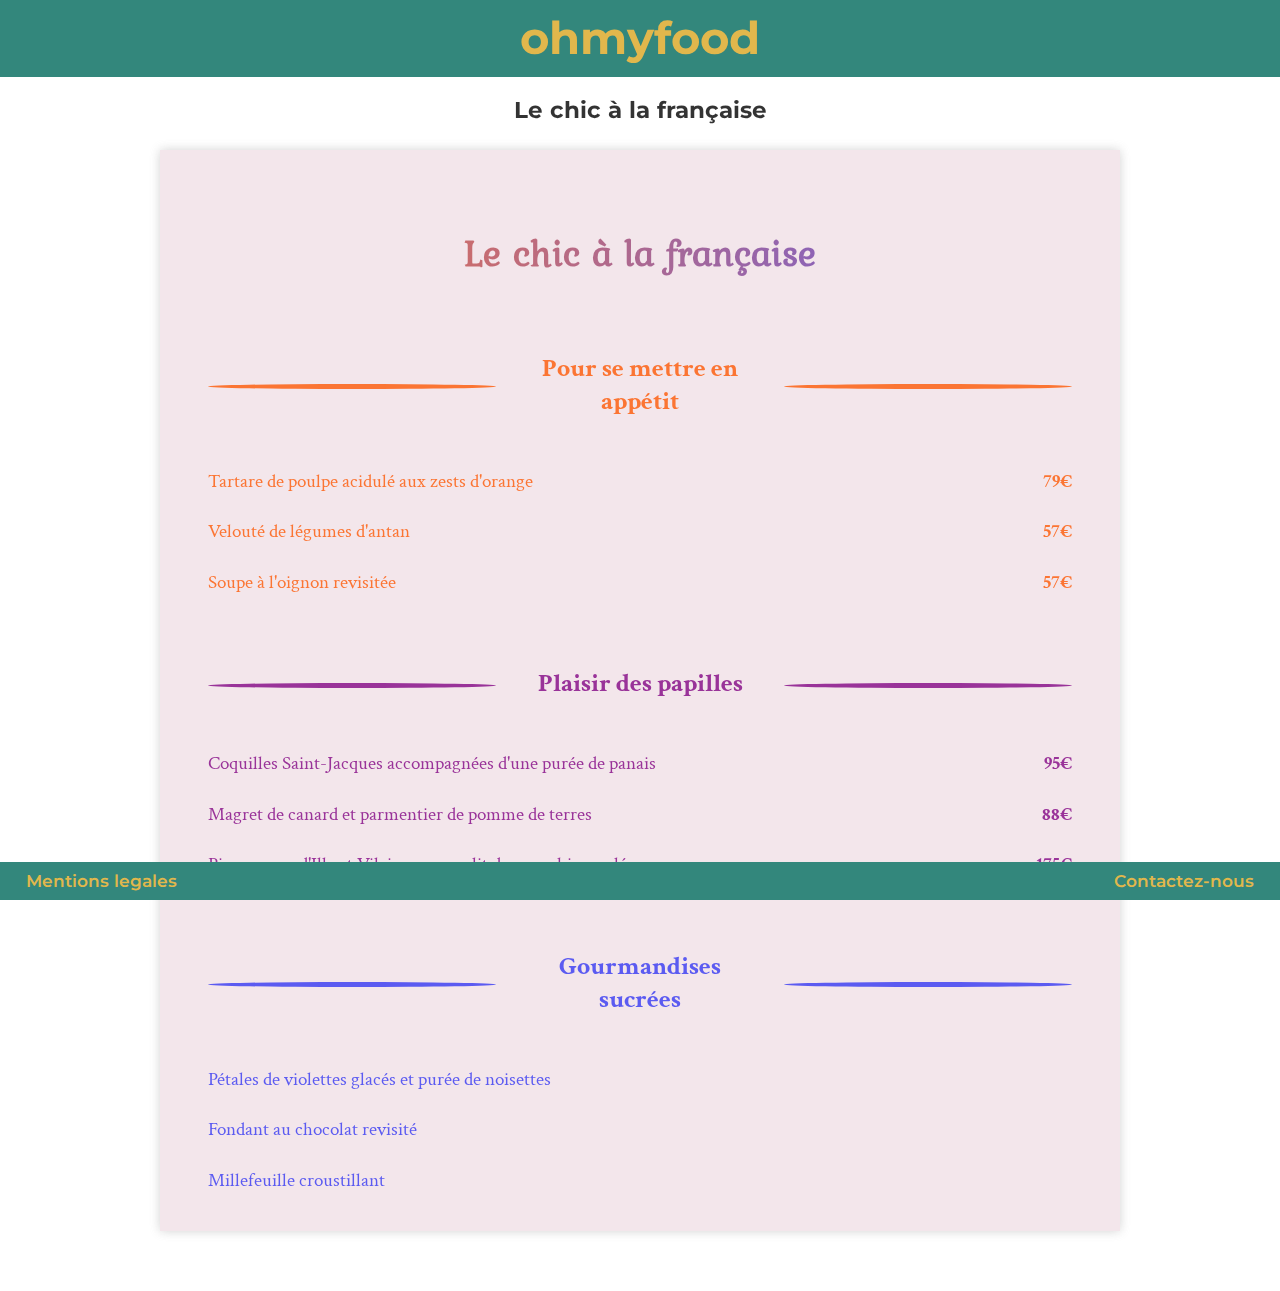
<file: menu2.html>
<!DOCTYPE html>
<html lang="fr">
    <head>
        <!--la base-->
        <meta charset="utf-8" />
        <link rel="stylesheet" href="menu2.css" />
        <title>ohmyfood</title>
        <meta name="description" content="Menu du chic à la française - Ohmyfood! est un site web de réservation de restaurants et de composition de menus
            en ligne." />
        <meta property="og:title" content="Le chic à la française - ohmyfood" />
        <meta property="og:type" content="website" />
        <meta property="og:url" content="https://anobayann.github.io/projet3OCR/" />
        <meta property="og:image" content="logo-onglet.png" />
        <meta property="og:description" content="Menu du chic à la française - Ohmyfood! est un site web de réservation de restaurants et de composition de menus
            en ligne." />
        <!-- responsive design-->
        <meta name="viewport" content="width=device-width, initial-scale=1.0">
        <link href="https://fonts.googleapis.com/css?family=Crimson+Text%7CKurale%7CMontserrat:400,700&display=swap" rel="stylesheet">
        <link rel="icon" href="logo-onglet.png" sizes="32x30">
    </head>
    <body>
        <header>
            <a href="index.html">
                <h1 class="header">ohmyfood</h1>
            </a>
        </header>
        <section>
            <h2 class="title-header">Le chic à la française</h2>
        </section>
        <section class="main-bloc">
            <header class="main-bloc__header">
                <h3>Le chic à la française</h3>
            </header>
            <section class="main-bloc__section">
                <div class="main-bloc__section__titles">
                    <h4 class="main-bloc__section__titles__underline">Pour se mettre en appétit</h4>
                </div>
                <ul class="main-bloc__section__food">
                    <li>
                        <p>Tartare de poulpe acidulé aux zests d'orange</p>
                        <p class="main-bloc__section__food__price">79€</p>
                    </li>
                    <li>
                        <p>Velouté de légumes d'antan</p>
                        <p class="main-bloc__section__food__price">57€</p>
                    </li>
                    <li>
                        <p>Soupe à l'oignon revisitée</p>
                        <p class="main-bloc__section__food__price">57€</p>
                    </li>
                </ul>
            </section>
            <section class="main-bloc__section">
                <div class="main-bloc__section__titles">
                    <h4 class="main-bloc__section__titles__underline">Plaisir des papilles</h4>
                </div>
                <ul class="main-bloc__section__food">
                    <li>
                        <p>Coquilles Saint-Jacques accompagnées d'une purée de panais</p>
                        <p class="main-bloc__section__food__price">95€</p>
                    </li>
                    <li>
                        <p>Magret de canard et parmentier de pomme de terres</p>
                        <p class="main-bloc__section__food__price">88€</p>
                    </li>
                    <li>
                        <p>Pigeonneau d'Ille et Vilaine sur son lit de gnocchis aux légumes</p>
                        <p class="main-bloc__section__food__price">175€</p>
                    </li>
                </ul>
            </section>
            <section class="main-bloc__section">
                <div class="main-bloc__section__titles">
                    <h4 class="main-bloc__section__titles__underline">Gourmandises sucrées</h4>
                </div>
                <ul class="main-bloc__section__food">
                    <li>
                        <p>Pétales de violettes glacés et purée de noisettes</p>
                    </li>
                    <li>
                        <p>Fondant au chocolat revisité</p>
                    </li>
                    <li>
                        <p>Millefeuille croustillant</p>
                    </li>
                </ul>
            </section>
        </section>
        <footer class="footer">
            <a href="mlegales.html" target="_blank">
                <h5 class="footer__wiggle">Mentions legales</h5>
            </a>
            <a href="mailto:ohmyfood@gmail.com">
                <h5 class="footer__wiggle">Contactez-nous</h5>
            </a>
        </footer>
    </body>
</html>
</file>
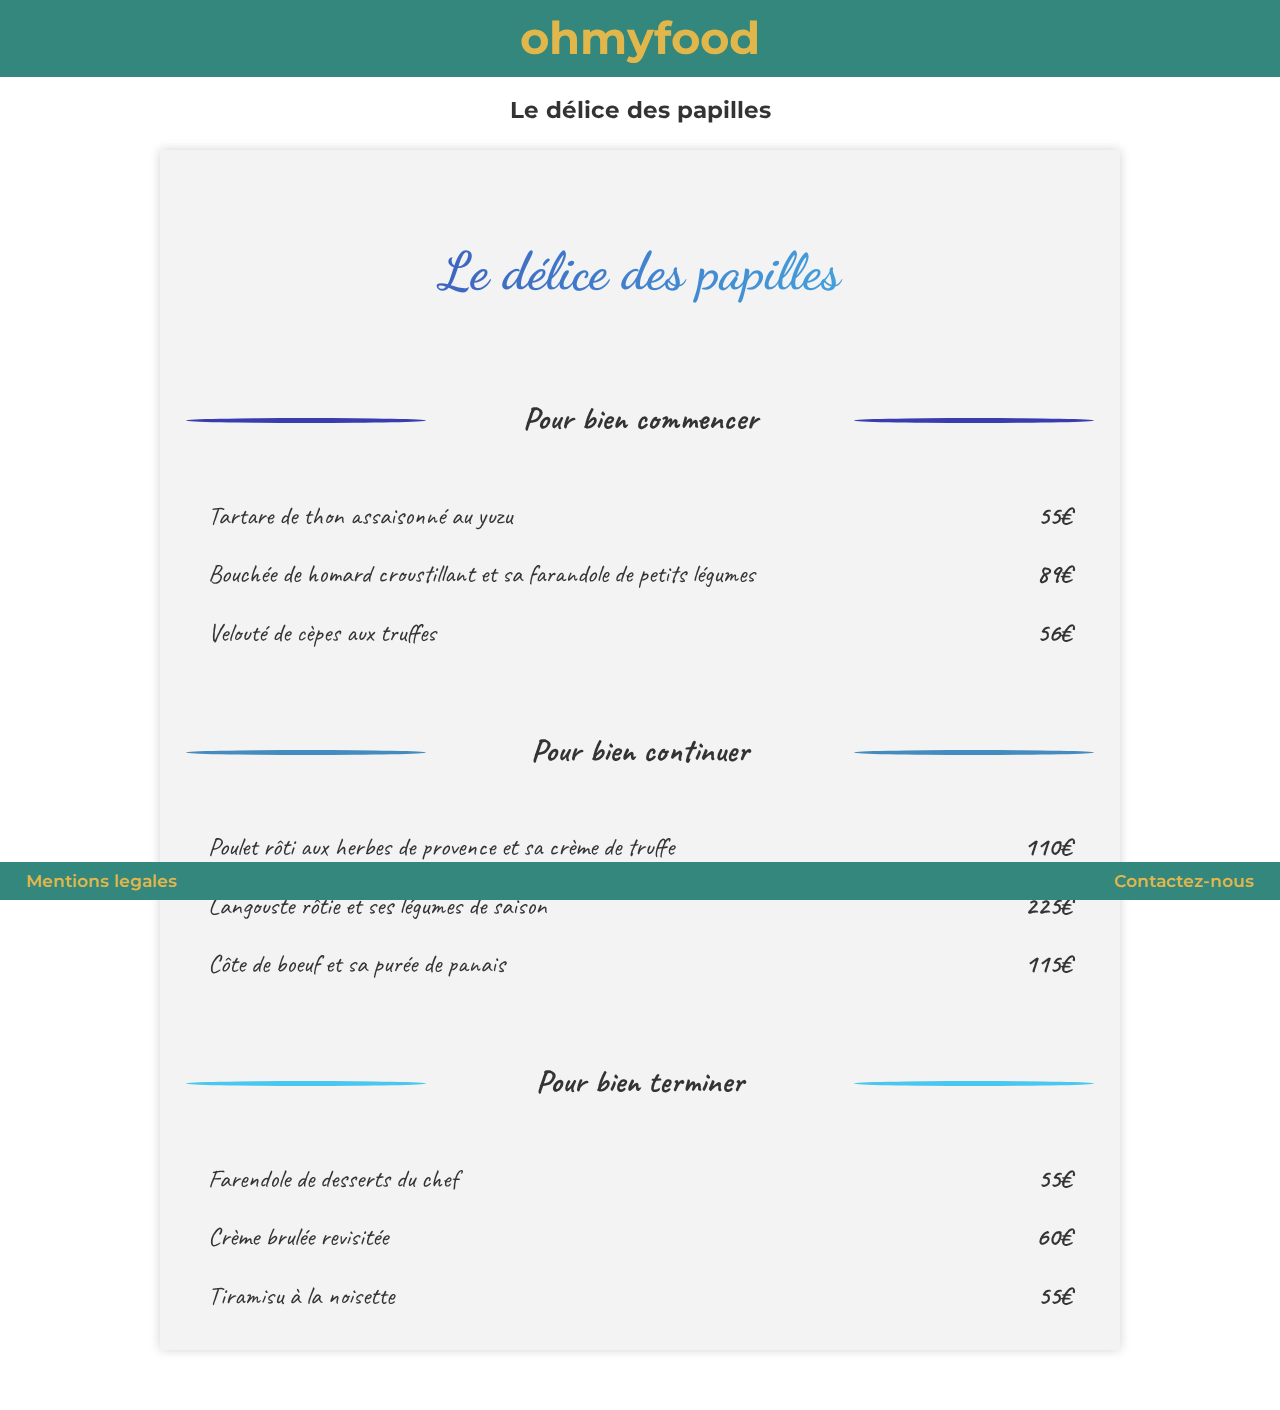
<file: menu3.html>
<!DOCTYPE html>
<html lang="fr">
    <head>
        <!--la base-->
        <meta charset="utf-8" />
        <link rel="stylesheet" href="menu3.css" />
        <title>ohmyfood</title>
        <!-- responsive design-->
        <meta name="viewport" content="width=device-width, initial-scale=1.0">
        <meta name="description" content="Menu du délice des papilles - Ohmyfood! est un site web de réservation de restaurants et de composition de menus
            en ligne." />
        <meta property="og:title" content="Le délice des papilles - ohmyfood" />
        <meta property="og:type" content="website" />
        <meta property="og:url" content="https://anobayann.github.io/projet3OCR/" />
        <meta property="og:image" content="logo-onglet.png" />
        <meta property="og:description" content="Menu du délice des papilles - Ohmyfood! est un site web de réservation de restaurants et de composition de menus
            en ligne." />
        <!-- police google font-->
        <link href="https://fonts.googleapis.com/css?family=Caveat%7CDancing+Script%7CMontserrat:500,600,700&display=swap" rel="stylesheet">
        <!-- logo onglet-->
        <link rel="icon" href="logo-onglet.png" sizes="32x30">
    </head>
    <body>
        <header >
            <a href="index.html">
                <h1 class="header">ohmyfood</h1>
            </a>
        </header>
        <section>
            <h2 class="title-header">Le délice des papilles</h2>
        </section>
        <section class="main-bloc">
            <header class="main-bloc__header">
                <h3>Le délice des papilles</h3>
            </header>
            <section class="main-bloc__section">
                <div class="main-bloc__section__titles main-bloc__section__titles--1 ">
                    <h4 class="main-bloc__section__titles__underline">Pour bien commencer</h4>
                </div>
                <ul  class="main-bloc__section__food">
                    <li>
                        <p>Tartare de thon assaisonné au yuzu</p>
                        <p class="main-bloc__section__food__price">55€</p>
                    </li>
                    <li>
                        <p>Bouchée de homard croustillant et sa farandole de petits légumes</p>
                        <p class="main-bloc__section__food__price">89€</p>
                    </li>
                    <li>
                        <p>Velouté de cèpes aux truffes</p>
                        <p class="main-bloc__section__food__price">56€</p>
                    </li>
                </ul>
            </section>
            <section class="main-bloc__section">
                <div class="main-bloc__section__titles main-bloc__section__titles--2">
                    <h4 class="main-bloc__section__titles__underline">Pour bien continuer</h4>
                </div>
                <ul  class="main-bloc__section__food">
                    <li>
                        <p>Poulet rôti aux herbes de provence et sa crème de truffe</p>
                        <p class="main-bloc__section__food__price">110€</p>
                    </li>
                    <li>
                        <p>Langouste rôtie et ses légumes de saison</p>
                        <p class="main-bloc__section__food__price">225€</p>
                    </li>
                    <li>
                        <p>Côte de boeuf et sa purée de panais</p>
                        <p class="main-bloc__section__food__price">115€</p>
                    </li>
                </ul>
            </section>
            <section class="main-bloc__section">
                <div class="main-bloc__section__titles main-bloc__section__titles--3">
                    <h4 class="main-bloc__section__titles__underline">Pour bien terminer</h4>
                </div>
                <ul  class="main-bloc__section__food">
                    <li>
                        <p>Farendole de desserts du chef</p>
                        <p class="main-bloc__section__food__price">55€</p>
                    </li>
                    <li>
                        <p>Crème brulée revisitée</p>
                        <p class="main-bloc__section__food__price">60€</p>
                    </li>
                    <li>
                        <p>Tiramisu à la noisette</p>
                        <p class="main-bloc__section__food__price">55€</p>
                    </li>
                </ul>
            </section>
        </section>
        <footer class="footer">
            <a href="mlegales.html" target="_blank">
                <h5 class="footer__wiggle">Mentions legales</h5>
            </a>
            <a href="mailto:ohmyfood@gmail.com">
                <h5 class="footer__wiggle">Contactez-nous</h5>
            </a>
        </footer>
    </body>
</html>
</file>
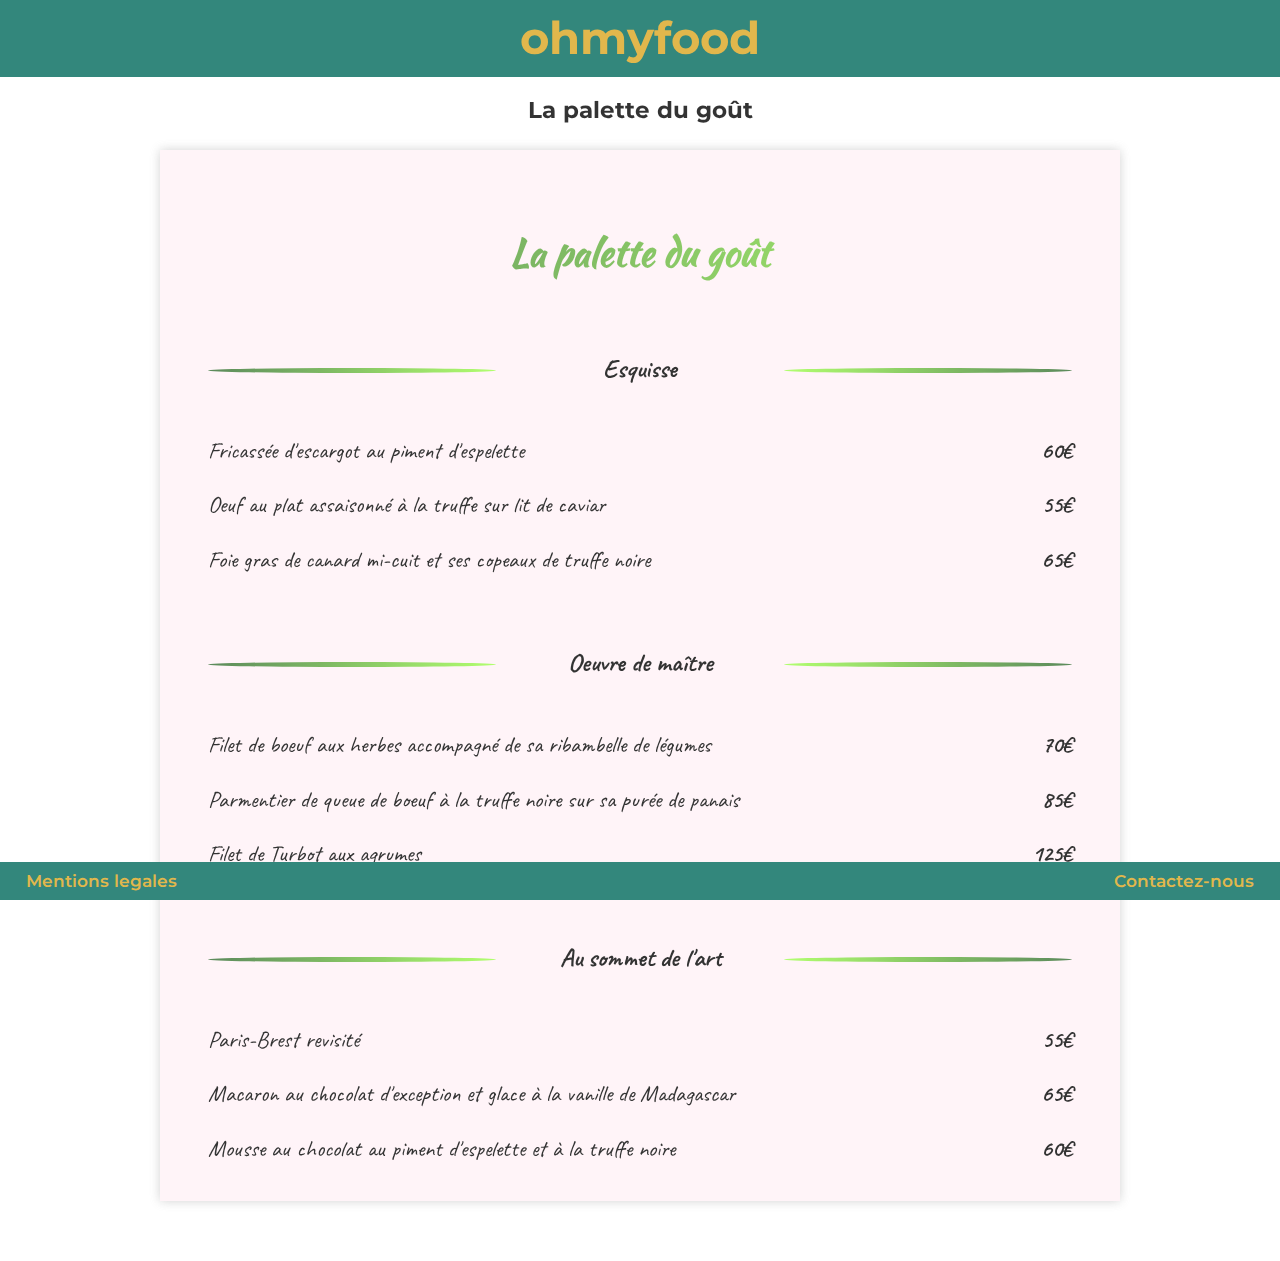
<file: menu4.html>
<!DOCTYPE html>
<html lang="fr">
    <head>
        <!--la base-->
        <meta charset="utf-8" />
        <link rel="stylesheet" href="menu4.css" />
        <title>ohmyfood</title>
        <!-- responsive design-->
        <meta name="viewport" content="width=device-width, initial-scale=1.0">
        <meta name="description" content="Menu de la palette du goût - Ohmyfood! est un site web de réservation de restaurants et de composition de menus
            en ligne." />
        <meta property="og:title" content="La palette du goût - ohmyfood" />
        <meta property="og:type" content="website" />
        <meta property="og:url" content="https://anobayann.github.io/projet3OCR/" />
        <meta property="og:image" content="logo-onglet.png" />
        <meta property="og:description" content="Menu de la palette du goût - Ohmyfood! est un site web de réservation de restaurants et de composition de menus
            en ligne." />
        <!-- police google font-->
        <link href="https://fonts.googleapis.com/css?family=Caveat%7CKaushan+Script%7CMontserrat:500,600,700&display=swap" rel="stylesheet">
        <!-- icon onglet-->
        <link rel="icon" href="logo-onglet.png" sizes="32x30">
    </head>
    <body>
        <header>
            <a href="index.html">
                <h1 class="header">ohmyfood</h1>
            </a>
        </header>
        <section>
            <h2 class="title-header">La palette du goût</h2>
        </section>
        <section class="main-bloc">
            <header class="main-bloc__header">
                <h3>La palette du goût</h3>
            </header>
            <section class="main-bloc__section">
                <div class="main-bloc__section__titles">
                    <h4 class="main-bloc__section__titles__underline">Esquisse</h4>
                </div>
                <ul class="main-bloc__section__food">
                    <li>
                        <p>Fricassée d'escargot au piment d'espelette</p>
                        <p class="main-bloc__section__food__price">60€</p>
                    </li>
                    <li>
                        <p>Oeuf au plat assaisonné à la truffe sur lit de caviar</p>
                        <p class="main-bloc__section__food__price">55€</p>
                    </li>
                    <li>
                        <p>Foie gras de canard mi-cuit et ses copeaux de truffe noire</p>
                        <p class="main-bloc__section__food__price">65€</p>
                    </li>
                </ul>
            </section>
            <section class="main-bloc__section">
                <div class="main-bloc__section__titles">
                    <h4 class="main-bloc__section__titles__underline">Oeuvre de maître</h4>
                </div>
                <ul class="main-bloc__section__food">
                    <li>
                        <p>Filet de boeuf aux herbes accompagné de sa ribambelle de légumes</p>
                        <p class="main-bloc__section__food__price">70€</p>
                    </li>
                    <li>
                        <p>Parmentier de queue de boeuf à la truffe noire sur sa purée de panais</p>
                        <p class="main-bloc__section__food__price">85€</p>
                    </li>
                    <li>
                        <p>Filet de Turbot aux agrumes</p>
                        <p class="main-bloc__section__food__price">125€</p>
                    </li>
                </ul>
            </section>
            <section class="main-bloc__section">
                <div class="main-bloc__section__titles">
                    <h4 class="main-bloc__section__titles__underline">Au sommet de l'art</h4>
                </div>
                <ul class="main-bloc__section__food">
                    <li>
                        <p>Paris-Brest revisité</p>
                        <p class="main-bloc__section__food__price">55€</p>
                    </li>
                    <li>
                        <p>Macaron au chocolat d'exception et glace à la vanille de Madagascar</p>
                        <p class="main-bloc__section__food__price">65€</p>
                    </li>
                    <li>
                        <p>Mousse au chocolat au piment d'espelette et à la truffe noire</p>
                        <p class="main-bloc__section__food__price">60€</p>
                    </li>
                </ul>
            </section>
        </section>
        <footer class="footer">
            <a href="mlegales.html" target="_blank">
                <h5 class="footer__wiggle">Mentions legales</h5>
            </a>
            <a href="mailto:ohmyfood@gmail.com">
                <h5 class="footer__wiggle">Contactez-nous</h5>
            </a>
        </footer>
    </body>
</html>
</file>
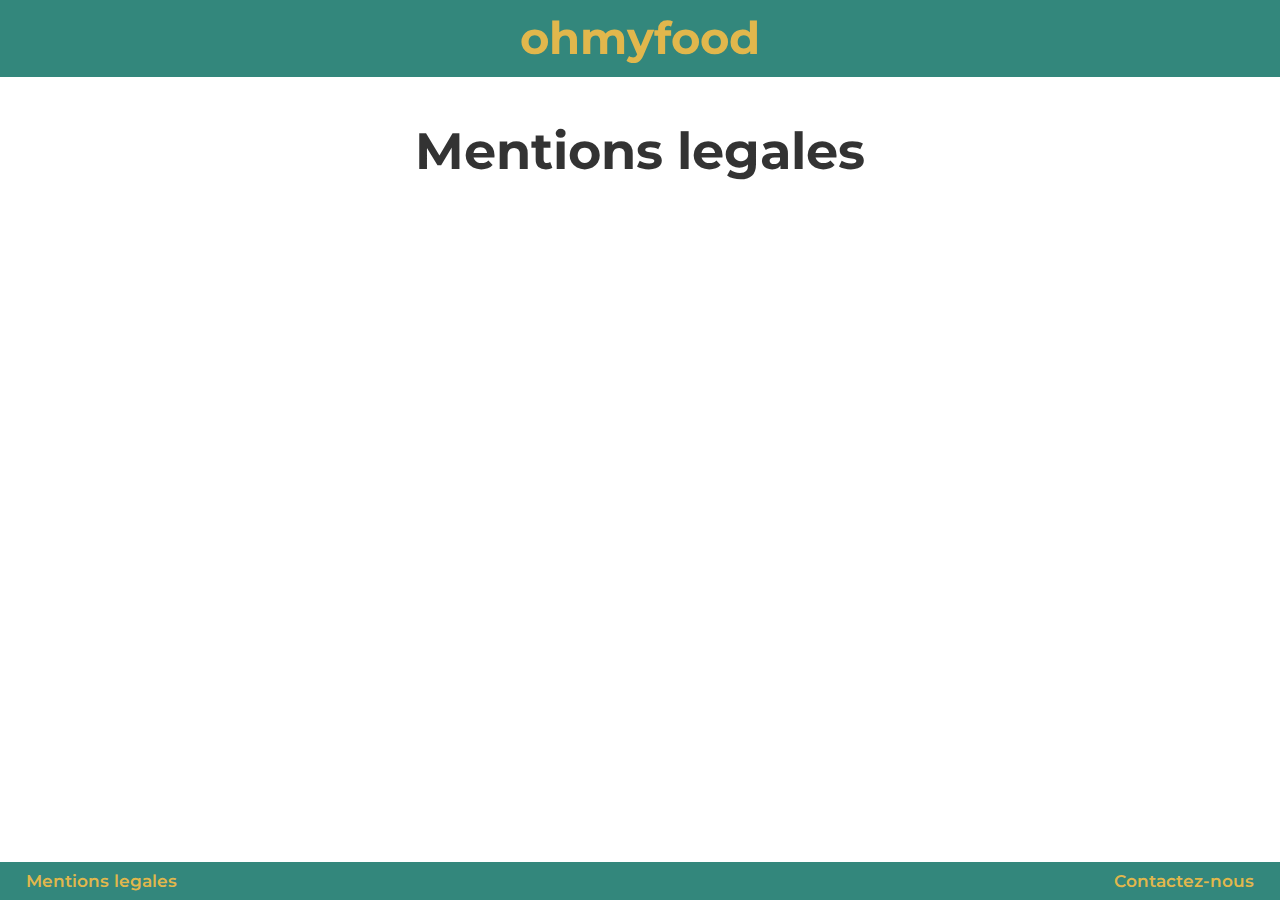
<file: mlegales.html>
<!DOCTYPE html>
<html lang="fr">
    <head>
        <!--la base-->
        <meta charset="utf-8" />
        <link rel="stylesheet" href="mlegales.css" />
        <title>mentions legales</title>
        <!-- responsive design-->
        <meta name="viewport" content="width=device-width, initial-scale=1.0">
        <meta name="description" content="Mentions legales - Ohmyfood! est un site web de réservation de restaurants et de composition de menus
            en ligne." />
        <!-- polices-->
        <link href="https://fonts.googleapis.com/css?family=Montserrat:500,600,700&display=swap" rel="stylesheet">
        <link rel="icon" href="logo-onglet.png" sizes="32x30">
    </head>
    <body>
        <header>
            <a href="index.html">
                <h2 class="header">ohmyfood</h2>
            </a>
        </header>
        <section>
            <h2 class="bigtitle">Mentions legales</h2>
        </section>
        <footer class="footer">
            <a href="mentions.html">
                <h5 class="footer__wiggle">Mentions legales</h5>
            </a>
            <a href="contactez.html">
                <h5 class="footer_wiggle">Contactez-nous</h5>
            </a>
        </footer>
    </body>
</html>
</file>
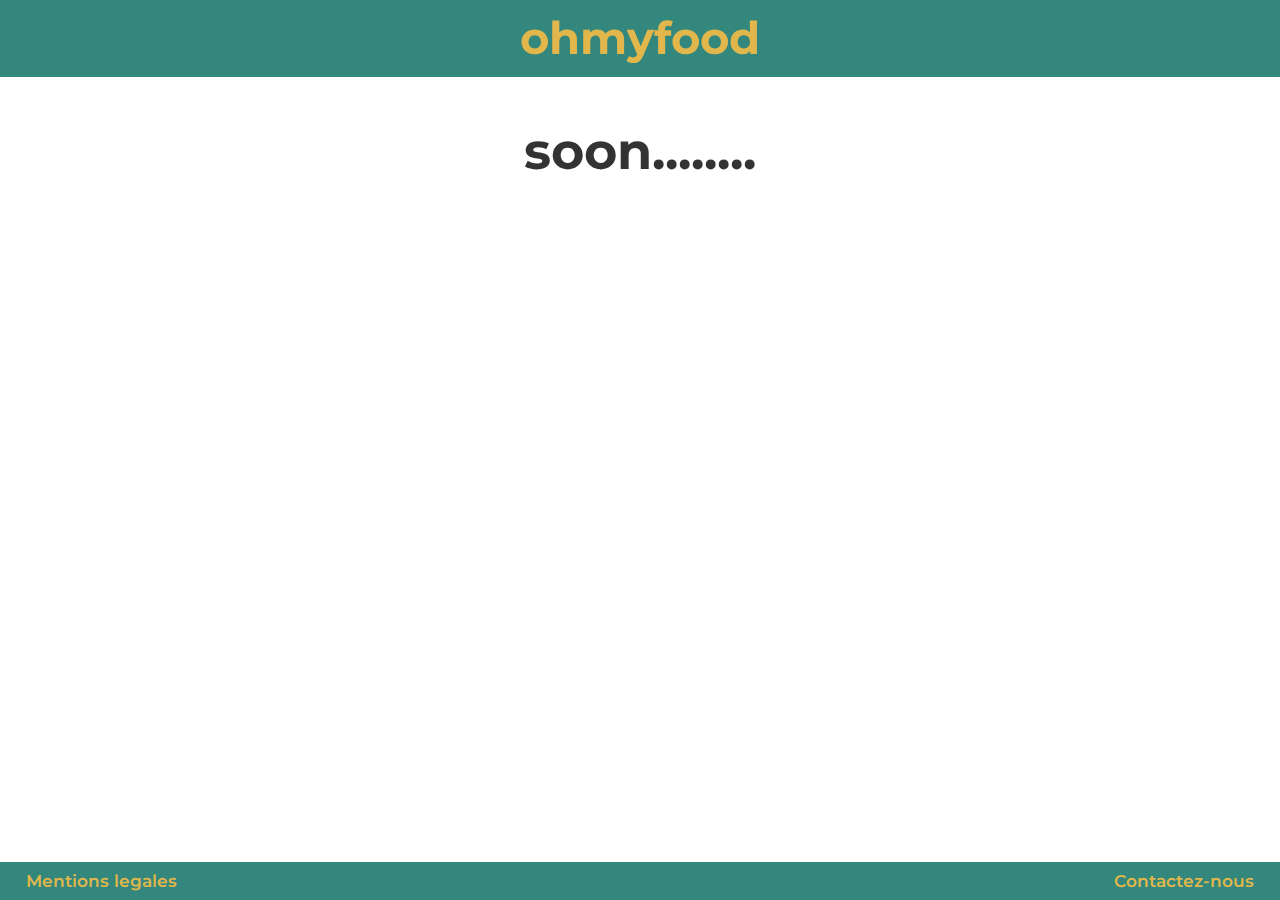
<file: next.html>
<!DOCTYPE html>
<html lang="fr">
    <head>
        <!--la base-->
        <meta charset="utf-8" />
        <link rel="stylesheet" href="mlegales.css" />
        <title>mentions legales</title>
        <!-- responsive design-->
        <meta name="viewport" content="width=device-width, initial-scale=1.0">
        <meta name="description" content="Prochainement - Ohmyfood! est un site web de réservation de restaurants et de composition de menus
            en ligne." />
        <!-- polices-->
        <link href="https://fonts.googleapis.com/css?family=Montserrat:500,600,700&display=swap" rel="stylesheet">
        <link rel="icon" href="logo-onglet.png" sizes="32x30">
    </head>
    <body>
        <header>
            <a href="index.html">
                <h1 class="header">ohmyfood</h1>
            </a>
        </header>
        <section>
            <h2 class="bigtitle">soon........</h2>
        </section>
        <footer class="footer">
            <a href="mentions.html">
                <h5 class="footer__wiggle">Mentions legales</h5>
            </a>
            <a href="contactez.html">
                <h5 class="footer_wiggle">Contactez-nous</h5>
            </a>
        </footer>
    </body>
</html>
</file>
<file: menu2.css>
html
{
    font-size: 62.5%;
}
body
{
    
    margin: auto;
    font-family: 'Montserrat', sans-serif;
    opacity: 0.8;
    
}
a
{
    text-decoration: none;
}


/*header*/
.header
{
    display: flex;
    background: #00695C;
    color: goldenrod;
    margin-top: 0px;
    font-size: 3.5rem;
    align-items: center;
    height: 6rem;
    justify-content: center;
    margin-bottom: 0px; 
    font-weight: 700;
}

.title-header
{
    text-align: center;
    margin-bottom: 0.5rem;
    font-size: 1.8rem;
}
/* bolc principal*/

.main-bloc 
{
    
    
    width: 90%;
    margin-top: 2rem;
    margin-bottom: 60px;
    margin-left: auto;
    margin-right: auto;  
    background-color: #f1e0e6;
    font-family: 'crimson text', sans-serif;
    box-shadow: 0px 0px 10px #c7c7c7;
    
}
.main-bloc *
{
    display: flex;
    flex-direction: column;
    justify-content: center;
    
    
}
.main-bloc__header
{
    align-items: center;
    font-size: 2.5rem;
    font-weight: 100;
    padding-top: 3rem;
    margin-bottom: 0;
    font-family: 'kurale', sans-serif;
    background: linear-gradient(to right,#fb5300    
    ,#3333ee);
    -webkit-background-clip: text;
    -webkit-text-fill-color: transparent;
    
    
}


.main-bloc__section
{
    position: relative;
    align-items: center;
    
}
.main-bloc__section:nth-of-type(1)
{
    color: #fb5300;
}
.main-bloc__section:nth-of-type(2)
{
    color: purple;
}
.main-bloc__section:nth-of-type(3)
{
    color: #3333ee;
}
.main-bloc__section__titles
{
    font-size: 2rem;
    margin-bottom: 0;
    max-width: 25%;
    text-align: center;
    
    

}
.main-bloc__section__titles::before
{
    content: "";
    background-color: currentColor;
    width: 25%;
    height: 0.4rem;
    display: flex;
    position: absolute;
    left: 2rem;
    border-radius: 80%;
    
}
.main-bloc__section__titles::after
{
    content: "";
    background-color: currentColor;
    width: 25%;
    height: 0.4rem;
    display: flex;
    position: absolute;
    right: 2rem;
    border-radius: 80%;
    
}

.main-bloc__section__food
{
    width: 90%;
    padding-left: 0;
    
    
    
}
.main-bloc__section__food li
{

    margin-bottom: 2rem;
    
    
    
    
}
.main-bloc__section__food p
{
    font-size: 1.5rem;
    margin-top: 0;
    margin-bottom: 0;
    text-align: center;
    
}
.main-bloc__section__food__price
{
    font-weight: bold;
}
.main-bloc__footer
{
    
    flex-direction: row;
    align-items: center;
    
}
.main-bloc__footer h3
{
    display: flex;
    justify-content: center;
    font-family: 'devonshire', cursive;
    font-size: 2.5rem;
    font-weight: 100;
    margin-left: 1rem;
}






/*footer*/

.footer
{
    display: flex;
    height: 3rem;
    background: #00695C;
    color: goldenrod;
    justify-content: space-between;
    align-items: center;
    position: fixed;
    bottom: 0px;
    width: 100%;
    
    
    
}
.footer__wiggle
{
    color: goldenrod;
    margin: 0rem 2rem;
    font-size: 1.3rem;
    font-weight: 600;
 
}
/*animation*/

.main-bloc__section__titles__underline::after
{
    content: "";
    border-bottom: 2px solid currentcolor;
    width: 100%;
    height: 2px;
    
    transform-origin: 0% 100%;
    transform: scaleX(0);
    transition: transform 1s;
    
}
.main-bloc__section__titles__underline:hover::after
{
    transform: scaleX(1);
    
}

@media (min-width: 768px)
{
   
    html
    {
        font-size: 80%;
    }
     .main-bloc
    {
        width: 75%;
    }
    .main-bloc__section__titles::before
    {
        left: 5%;
        width: 30%;
    }
    .main-bloc__section__titles::after
    {
        right: 5%;
        width: 30%;
        
    }
     .main-bloc__section__food li
    {
        flex-direction: row;
        justify-content: space-between;
        
    }
    
    
}
</file>
<file: menu3.css>
html
{
    font-size: 62.5%;
}
body
{
    
    margin: auto;
    font-family: 'Montserrat', sans-serif;
    opacity: 0.8;
    
}
a
{
    text-decoration: none;
}
/*header*/
.header
{
    display: flex;
    background: #00695C;
    color: goldenrod;
    margin-top: 0px;
    font-size: 3.5rem;
    align-items: center;
    height: 6rem;
    justify-content: center;
    margin-bottom: 0px; 
    font-weight: 700;
}

.title-header
{
    text-align: center;
    margin-bottom: 0.5rem;
    font-size: 1.8rem;
}
/* bolc principal*/

.main-bloc 
{
    
    
    width: 90%;
    margin-top: 2rem;
    margin-bottom: 60px;
    margin-left: auto;
    margin-right: auto;  
    background-color: #f0f0f0;
    font-family: 'caveat', sans-serif;
    box-shadow: 0px 0px 10px #c7c7c7;
    
}
.main-bloc *
{
    display: flex;
    flex-direction: column;
    justify-content: center;
    
    
}
.main-bloc__header
{
    align-items: center;
    font-size: 3.5rem;
    font-weight: 100;
    padding-top: 3rem;
    margin-bottom: 0;
    font-family: 'dancing script', sans-serif;
    
    background: linear-gradient(to right,#070c9a,#1cbaea);
    -webkit-background-clip: text;
    -webkit-text-fill-color: transparent;
    
    
}


.main-bloc__section
{
    position: relative;
    align-items: center;
    font-family: 'Caveat';
    
}


.main-bloc__section__titles
{
    font-size: 2.5rem;
    margin-bottom: 0;
    max-width: 25%;
    text-align: center;
    
    

}
.main-bloc__section__titles--1::before
{
    content: "";
    background-color: #070c9a;
    width: 25%;
    height: 0.4rem;
    display: flex;
    position: absolute;
    left: 2rem;
    border-radius: 80%;
    
}
.main-bloc__section__titles--1::after
{
    content: "";
    background-color: #070c9a;
    width: 25%;
    height: 0.4rem;
    display: flex;
    position: absolute;
    right: 2rem;
    border-radius: 80%;
    
}


.main-bloc__section__titles--2::before
{
    content: "";
    background-color: #166fb1;
    width: 25%;
    height: 0.4rem;
    display: flex;
    position: absolute;
    left: 2rem;
    border-radius: 80%;
    
}
.main-bloc__section__titles--2::after
{
    content: "";
    background-color: #166fb1;
    width: 25%;
    height: 0.4rem;
    display: flex;
    position: absolute;
    right: 2rem;
    border-radius: 80%;
    
}


.main-bloc__section__titles--3::before
{
    content: "";
    background-color: #1cbaea;
    width: 25%;
    height: 0.4rem;
    display: flex;
    position: absolute;
    left: 2rem;
    border-radius: 80%;
    
}
.main-bloc__section__titles--3::after
{
    content: "";
    background-color: #1cbaea;
    width: 25%;
    height: 0.4rem;
    display: flex;
    position: absolute;
    right: 2rem;
    border-radius: 80%;
    
}
.main-bloc__section__food
{
    width: 90%;
    padding-left: 0;
    
    
    
}
.main-bloc__section__food li
{

    margin-bottom: 2rem;
    
    
    
    
}
.main-bloc__section__food p
{
    font-size: 2rem;
    margin-top: 0;
    margin-bottom: 0;
    text-align: center;
    
}
.main-bloc__section__food__price
{
    font-weight: bold;
}
.main-bloc__footer
{
    
    flex-direction: row;
    align-items: center;
    
}
.main-bloc__footer h3
{
    display: flex;
    justify-content: center;
    font-family: 'devonshire', cursive;
    font-size: 2.5rem;
    font-weight: 100;
    margin-left: 1rem;
}






/*footer*/

.footer
{
    display: flex;
    height: 3rem;
    background: #00695C;
    color: goldenrod;
    justify-content: space-between;
    align-items: center;
    position: fixed;
    bottom: 0px;
    width: 100%;
    
    
    
}
.footer__wiggle
{
    color: goldenrod;
    margin: 0rem 2rem;
    font-size: 1.3rem;
    font-weight: 600;
 
}
/*animation*/

.main-bloc__section__titles__underline::after
{
    content: "";
    border-bottom: 2px solid currentcolor;
    width: 100%;
    height: 2px;
    
    transform-origin: 0% 100%;
    transform: scaleX(0);
    transition: transform 1s;
    
}
.main-bloc__section__titles__underline:hover::after
{
    transform: scaleX(1);
    
}
@media (min-width: 768px)
{
    .main-bloc__section__food li
    {
        flex-direction: row;
        justify-content: space-between;
        
    }
    html
    {
        font-size: 80%;
    }
    .main-bloc__section__titles1::before
    {
        left: 5%;
        width: 30%;
    }
    .main-bloc__section__titles1::after
    {
        right: 5%;
        width: 30%;
        
    }
     .main-bloc__section__titles2::before
    {
        left: 5%;
        width: 30%;
    }
    .main-bloc__section__titles2::after
    {
        right: 5%;
        width: 30%;
        
    }
     .main-bloc__section__titles3::before
    {
        left: 5%;
        width: 30%;
    }
    .main-bloc__section__titles3::after
    {
        right: 5%;
        width: 30%;
        
    }
     .main-bloc
    {
        width: 75%;
    }
    
}
</file>
<file: menu4.css>
html
{
    font-size: 62.5%;
}
body
{
    
    margin: auto;
    font-family: 'Montserrat', sans-serif;
    opacity: 0.8;
    
}
a
{
    text-decoration: none;
}
/*header*/
.header
{
    display: flex;
    background: #00695C;
    color: goldenrod;
    margin-top: 0px;
    font-size: 3.5rem;
    align-items: center;
    height: 6rem;
    justify-content: center;
    margin-bottom: 0px; 
    font-weight: 700;
}

.title-header
{
    text-align: center;
    margin-bottom: 0.5rem;
    font-size: 1.8rem;
}
/* bolc principal*/

.main-bloc 
{
    
    
    width: 75%;
    margin-top: 2rem;
    margin-bottom: 60px;
    margin-left: auto;
    margin-right: auto;  
    background-color: #fff2f7;
    font-family: 'caveat', sans-serif;
    box-shadow: 0px 0px 10px #c7c7c7;
    
}
.main-bloc *
{
    display: flex;
    flex-direction: column;
    justify-content: center;
    
    
}
.main-bloc__header
{
    align-items: center;
    font-size: 2.5rem;
    font-weight: 100;
    padding-top: 3rem;
    margin-bottom: 0;
    font-family: 'kaushan script', sans-serif;
    background: linear-gradient(to right,#336d33    
    ,#9fff4c);
    -webkit-background-clip: text;
    -webkit-text-fill-color: transparent;
    
    
}


.main-bloc__section
{
    position: relative;
    align-items: center;
    
}

.main-bloc__section__titles
{
    font-size: 2rem;
    margin-bottom: 0;
    max-width: 25%;
    text-align: center;
    
    

}
.main-bloc__section__titles::before
{
    content: "";
    background: linear-gradient(to right,#336d33    
    ,#9fff4c);
    
    width: 25%;
    height: 0.4rem;
    display: flex;
    position: absolute;
    left: 2rem;
    border-radius: 80%;
    
}
.main-bloc__section__titles::after
{
    content: "";
    background: linear-gradient(to right,#9fff4c,#336d33    
    );
    width: 25%;
    height: 0.4rem;
    display: flex;
    position: absolute;
    right: 2rem;
    border-radius: 80%;
    
}

.main-bloc__section__food
{
    width: 90%;
    padding-left: 0;
    
    
    
}
.main-bloc__section__food li
{

    margin-bottom: 2rem;
    
    
    
    
}
.main-bloc__section__food p
{
    font-size: 1.8rem;
    margin-top: 0;
    margin-bottom: 0;
    text-align: center;
    
}
.main-bloc__section__food__price
{
    font-weight: bold;
}
.main-bloc__footer
{
    
    flex-direction: row;
    align-items: center;
    
}
.main-bloc__footer h3
{
    display: flex;
    justify-content: center;
    font-family: 'devonshire', cursive;
    font-size: 2.5rem;
    font-weight: 100;
    margin-left: 1rem;
}






/*footer*/

.footer
{
    display: flex;
    height: 3rem;
    background: #00695C;
    color: goldenrod;
    justify-content: space-between;
    align-items: center;
    position: fixed;
    bottom: 0px;
    width: 100%;
    
    
    
}
.footer__wiggle
{
    color: goldenrod;
    margin: 0rem 2rem;
    font-size: 1.3rem;
    font-weight: 600;
 
}

/*animation*/
.main-bloc__section__titles__underline::after
{
    content: "";
    border-bottom: 2px solid currentcolor;
    width: 100%;
    height: 2px;
    
    transform-origin: 0% 100%;
    transform: scaleX(0);
    transition: transform 1s;
    
}
.main-bloc__section__titles__underline:hover::after
{
    transform: scaleX(1);
    
}




@media (min-width: 768px)
{
    .main-bloc__section__food li
    {
        flex-direction: row;
        justify-content: space-between;
        
    }
    html
    {
        font-size: 80%;
    }
    .main-bloc__section__titles::before
    {
        left: 5%;
        width: 30%;
    }
    .main-bloc__section__titles::after
    {
        right: 5%;
        width: 30%;
        
    }
     .main-bloc
    {
        width: 75%;
    }
    
}
</file>
<file: mlegales.css>
/* police*/

html
{
    font-size: 62.5%;
}
body
{
    
    margin: auto;
    font-family: 'Montserrat', sans-serif;
    opacity: 0.8;
    
}
a
{
    text-decoration: none;
}
/*header*/
.header
{
    display: flex;
    background: #00695C;
    color: goldenrod;
    margin-top: 0px;
    font-size: 3.5rem;
    align-items: center;
    height: 6rem;
    justify-content: center;
    margin-bottom: 0px; 
    font-weight: 700;
}
.bigtitle
{
    font-size: 4rem;
    display: flex;
    justify-content: center;
    text-align: center;
}
/*footer*/

.footer
{
    display: flex;
    height: 3rem;
    background: #00695C;
    color: goldenrod;
    justify-content: space-between;
    align-items: center;
    position: fixed;
    bottom: 0px;
    width: 100%;
    
    
    
}
.footer h5
{
    color: goldenrod;
    margin: 0rem 2rem;
    font-size: 1.3rem;
    font-weight: 600;
 
}
@media (min-width: 768px)
{
    html
    {
        font-size: 80%;
    }
}
</file>
